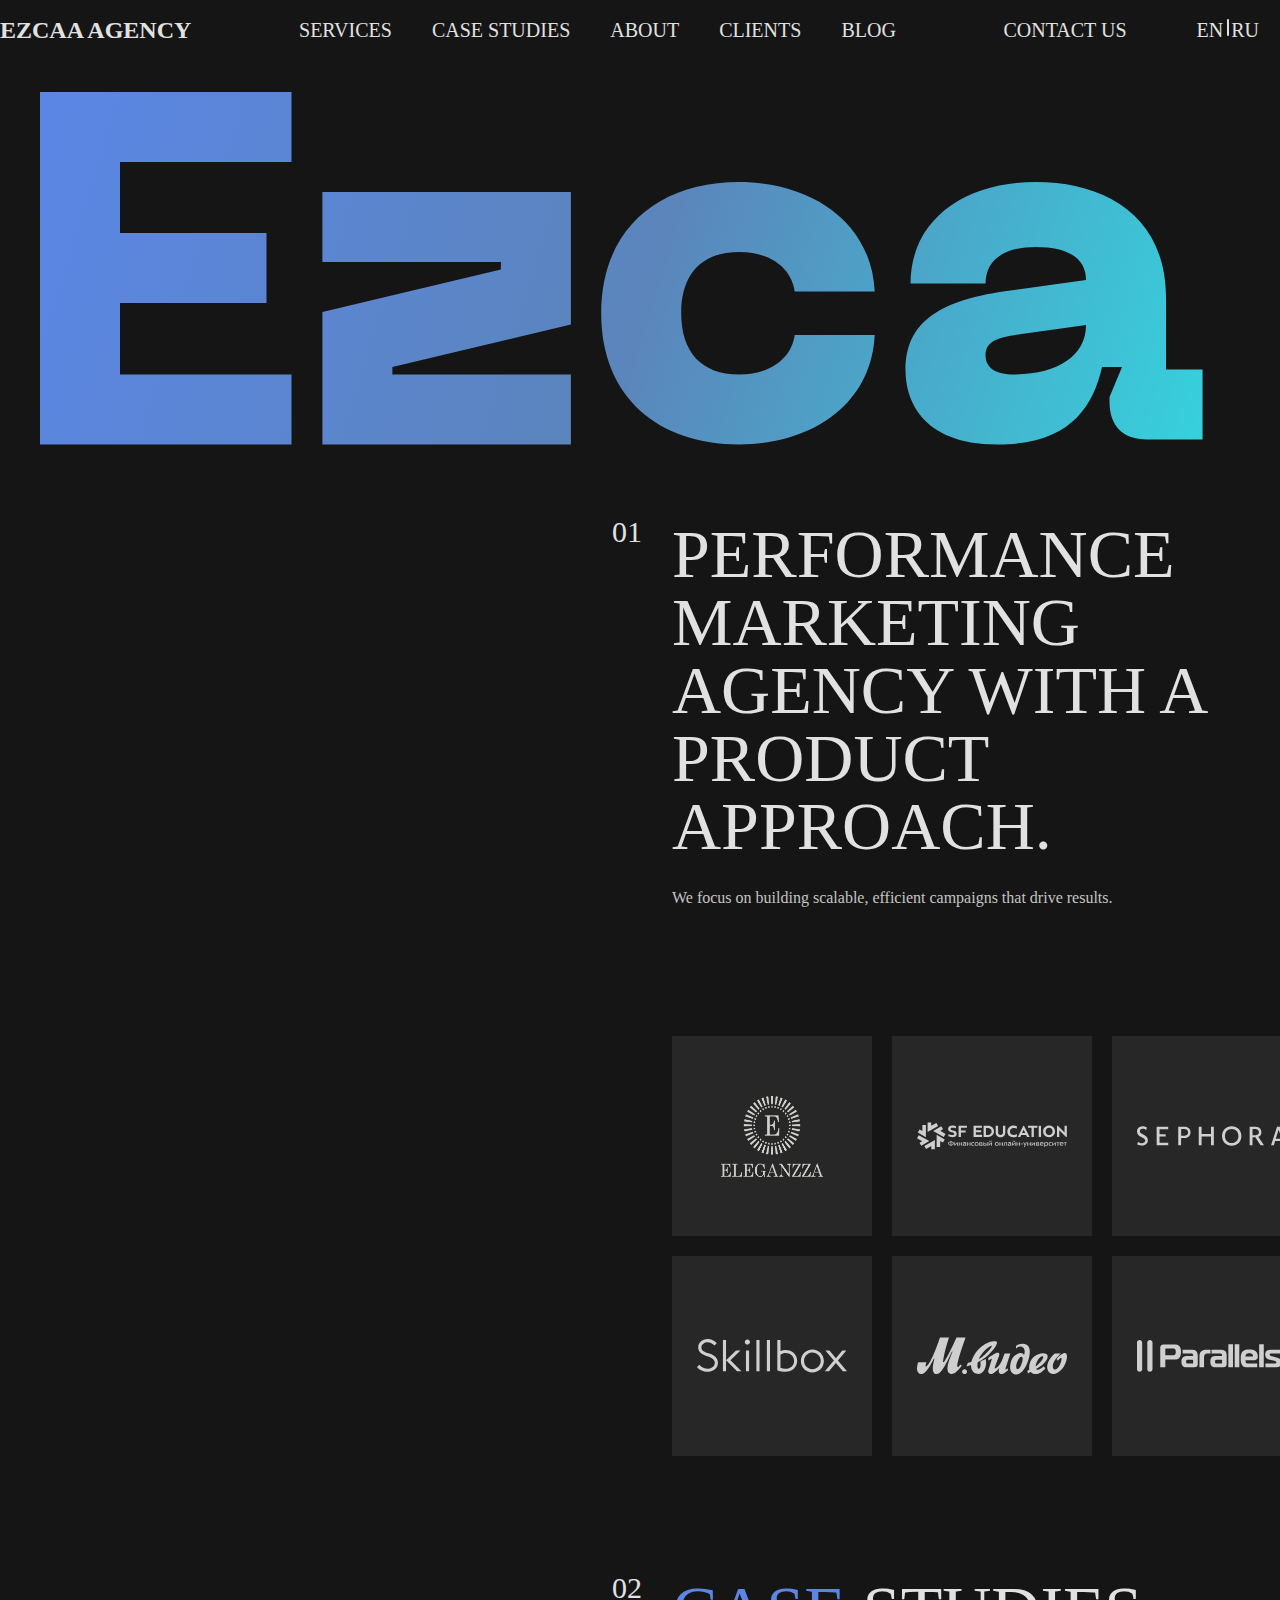
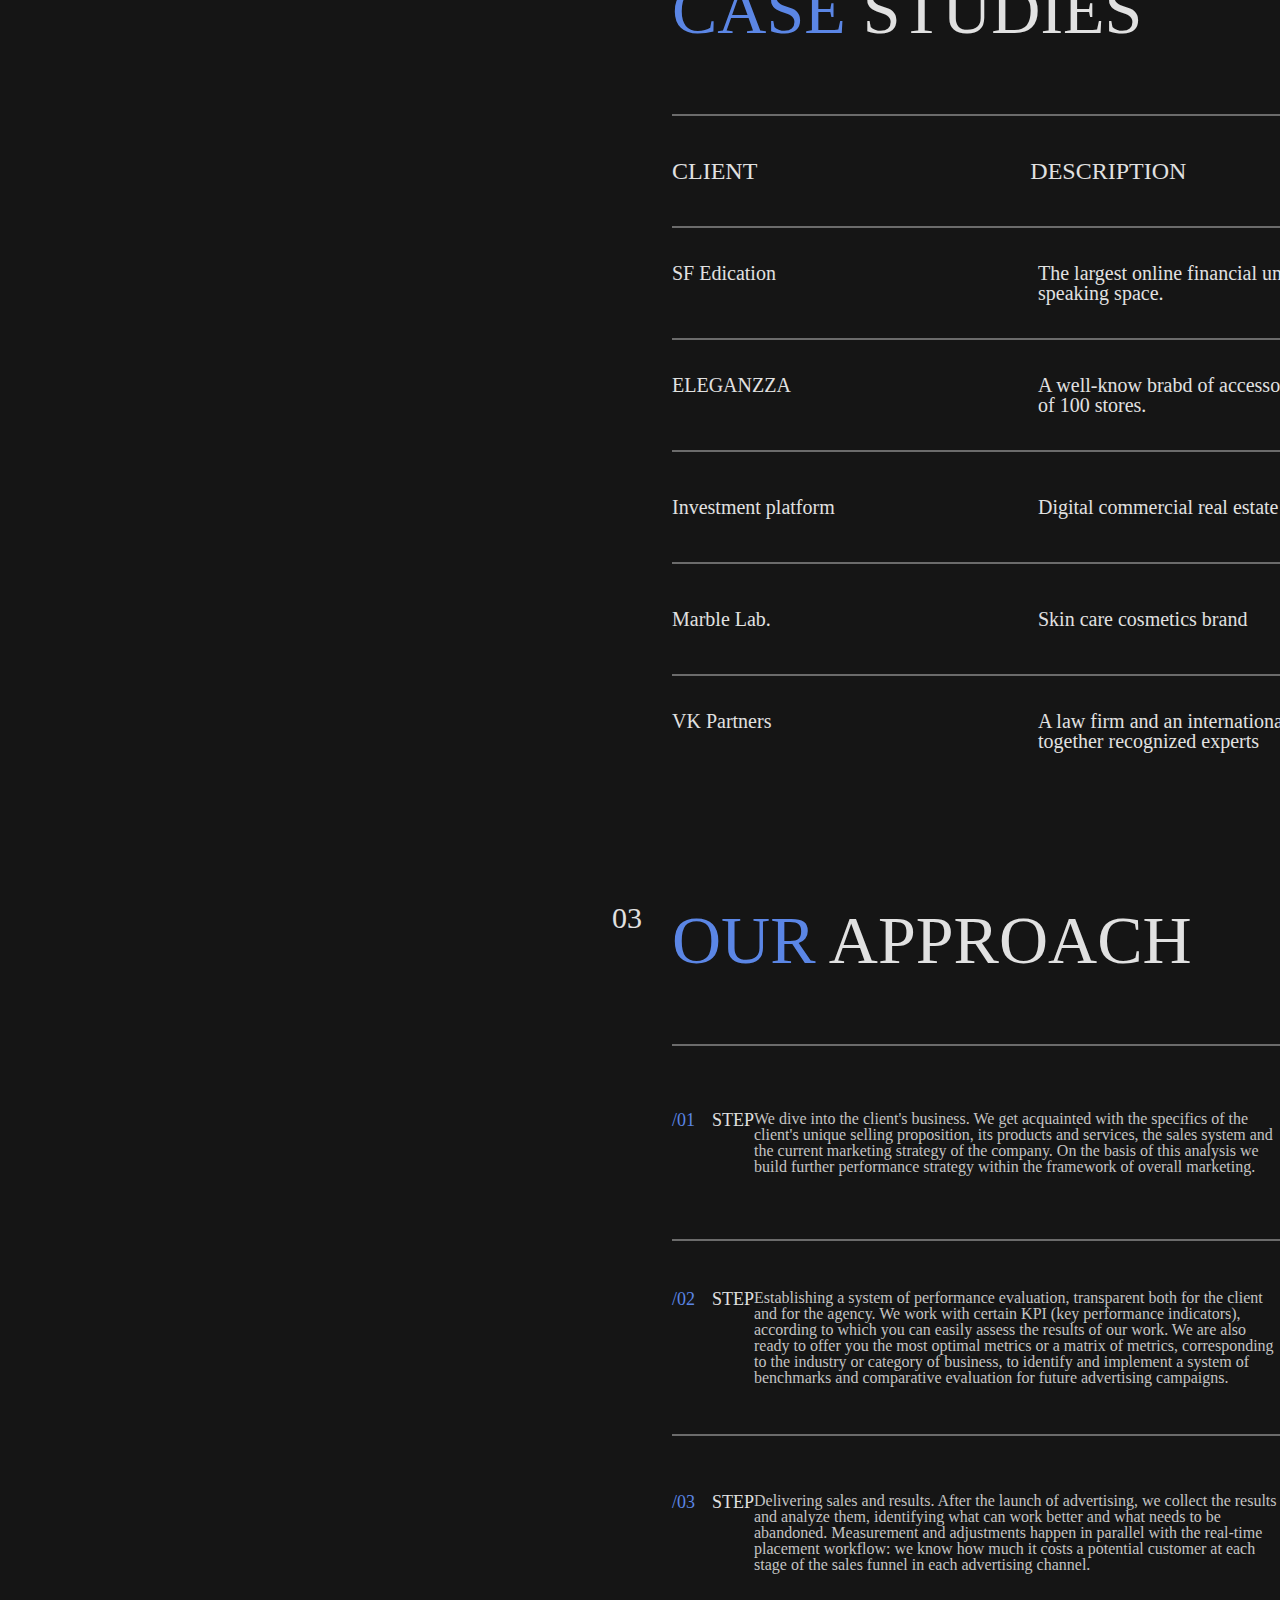
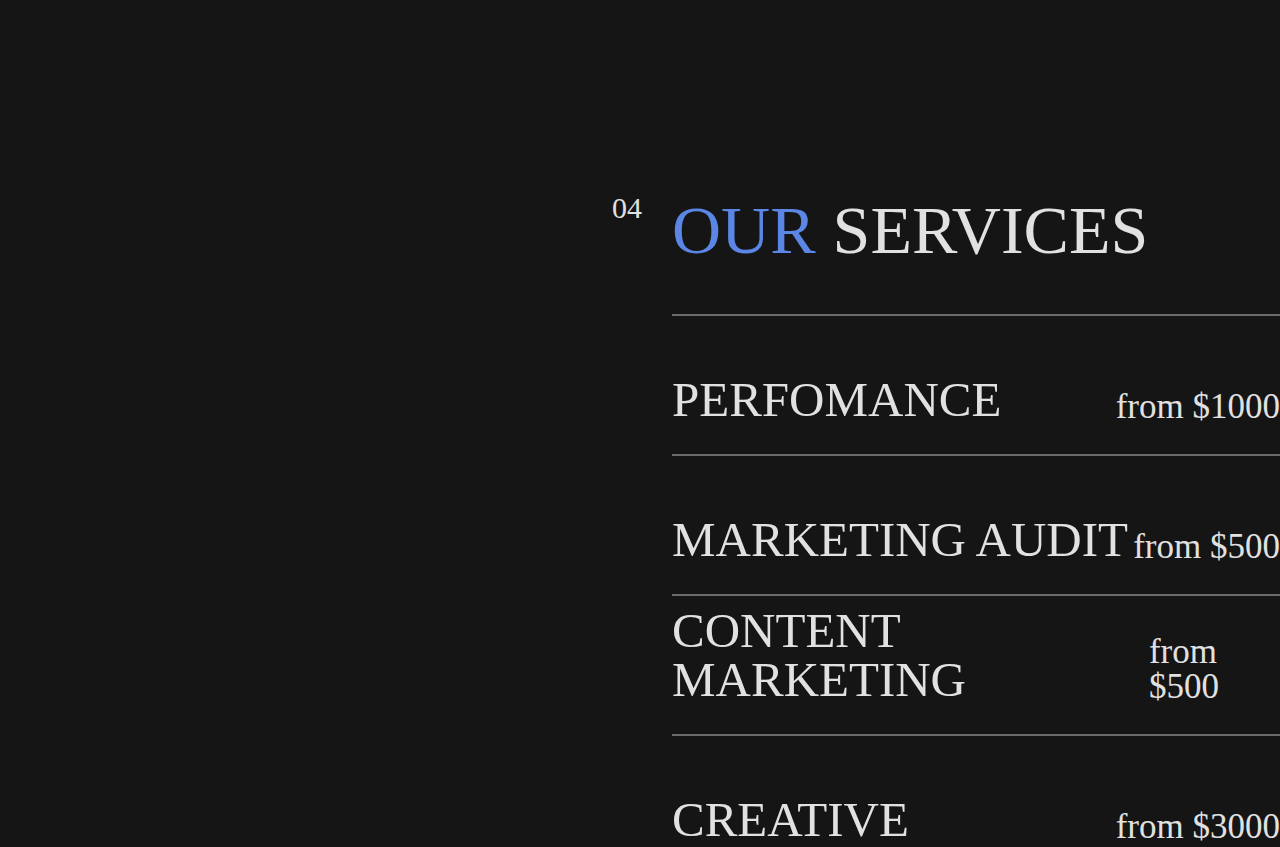
<file: 459/index.html>
<!DOCTYPE html>
<html lang="en">

<head>
    <meta charset="UTF-8">
    <meta http-equiv="X-UA-Compatible" content="IE=edge">
    <meta name="viewport" content="width=device-width, initial-scale=1.0">
    <link rel="stylesheet" href="./css/reset.css">
    <link rel="stylesheet" href="./css/fonts.css">
    <link rel="stylesheet" href="./css/style.css">
    <title>Ezcaa</title>
</head>

<body>
    <div class="wrapper">
        <header class="header">
            <nav class="header__nav">
                <div class="container">
                    <div class="header__nav-inner">
                        <div class="nav__logo">
                            <a class="logo" href="#">
                                ezcaa agency
                            </a>
                        </div>
                        <ul class="nav__items">
                            <li class="nav__item">services</li>
                            <li class="nav__item">case studies</li>
                            <li class="nav__item">about</li>
                            <li class="nav__item">clients</li>
                            <li class="nav__item">blog</li>
                        </ul>
                        <div class="nav__contacts">
                            <a href="#" class="nav__contact">contact us</a>
                            <div class="nav__languages">
                                <a href="#" class="nav__language-en">en</a>
                                <a href="#" class="nav__language-ru">ru</a>
                            </div>
                        </div>
                    </div>
                </div>
            </nav>
        </header>
        <main class="main">
            <section class="main__name name">
                <div class="container">
                    <div class="name__inner">
                        <div class="name__letter">
                            <img src="./img/tild3430-6533-4361-a163-373735653762__e.svg" alt="">
                        </div>
                        <div class="name__letter">
                            <img src="./img/tild6663-6637-4565-a539-363763373964__z.svg" alt="">
                        </div>
                        <div class="name__letter">
                            <img src="./img/tild3162-6634-4164-a263-646230656162__photo.svg" alt="">
                        </div>
                        <div class="name__letter">
                            <img src="./img/tild6530-3463-4961-a662-343037353562__a.svg" alt="">
                        </div>
                    </div>
                </div>
            </section>
            <section class="steps main__steps">
                <div class="container">
                    <div class="steps__inner">
                        <div class="first__step">
                            <div class="first__step-heading">
                                <h1 class="first__step-title">PERFORMANCE MARKETING AGENCY WITH A PRODUCT APPROACH.</h1>
                                <h4 class="first__step-subtitle">
                                    We focus on building scalable, efficient campaigns that drive results.
                                </h4>
                            </div>
                            <ul class="first__step-companies">
                                <li class="first__step-companie">
                                    <img class="eleganzza" src="./img/logo_zz_250-160_2.png" alt="">
                                </li>
                                <li class="first__step-companie">
                                    <img src="./img/Group.svg" alt="">
                                </li>
                                <li class="first__step-companie">
                                    <img src="./img/Vector.svg" alt="">
                                </li>
                                <li class="first__step-companie">
                                    <img src="./img/Vector_1.svg" alt="">
                                </li>
                                <li class="first__step-companie">
                                    <img src="./img/Vector_2.svg" alt="">
                                </li>
                                <li class="first__step-companie">
                                    <img src="./img/Vector_3.svg" alt="">
                                </li>
                                <li class="first__step-companie">
                                    <img src="./img/Parallels_logo_1.svg" alt="">
                                </li>
                                <li class="first__step-companie">
                                    <img src="./img/shein-seeklogocom_1.svg" alt="">
                                </li>
                            </ul>
                        </div>
                        <div class="second__step">
                            <div class="second__step-heading">
                                <h1 class="second__step-title"><span>case</span> studies</h1>
                            </div>
                            <ul class="second__step-clients">
                                <li class="second__step-client">
                                    <div class="client__main-first">
                                        <h3 class="client__title">client</h3>
                                        <h3 class="client__title-second">description</h3>
                                    </div>
                                </li>
                                <li class="second__step-client">
                                    <a href="#" class="client__inner">
                                        <div class="client__main">
                                            <h4 class="client__main-titile">SF Edication</h4>
                                            <h4 class="client__main-desc">The largest online financial university in the
                                                Russian-speaking space.</h4>
                                        </div>
                                        <div class="client__description">
                                            <h1 class="description__title">what's done</h1>
                                            <ul class="description__items">
                                                <li class="description__item">Custom scenario development</li>
                                                <li class="description__item">Analysis of hundreds of marketing
                                                    hypotheses
                                                </li>
                                                <li class="description__item">Research: market, interviews, CJM</li>
                                                <li class="description__item">Branding and identity</li>
                                                <li class="description__item">Setting up and maintaining social media,
                                                    search and advertising campaigns</li>
                                                <li class="description__item">Setting up analytics and reporting systems
                                                </li>
                                                <li class="description__item">End-to-end analytics</li>
                                                <li class="description__item">Dashboard with key metrics</li>
                                            </ul>
                                            <h1 class="description__title">results</h1>
                                            <ul class="description__items">
                                                <li class="description__item">Implemented a digital strategy</li>
                                                <li class="description__item">The service has attracted investment and
                                                    is
                                                    actively developing.</li>
                                                <li class="description__item">More than 150,000 graduates of paid and
                                                    free
                                                    courses who have mastered new skills and professions</li>
                                            </ul>
                                        </div>
                                    </a>
                                </li>
                                <li class="second__step-client">
                                    <a href="#" class="client__inner">
                                        <div class="client__main">
                                            <h4 class="client__main-titile">ELEGANZZA</h4>
                                            <h4 class="client__main-desc">A well-know brabd of accessories for women.
                                                Chain of 100 stores.</h4>
                                        </div>
                                        <div class="client__description">
                                            <h1 class="description__title">what's done</h1>
                                            <ul class="description__items">
                                                <li class="description__item">Custom scenario development</li>
                                                <li class="description__item">Analysis of hundreds of marketing
                                                    hypotheses
                                                </li>
                                                <li class="description__item">Research: market, interviews, CJM</li>
                                                <li class="description__item">Branding and identity</li>
                                                <li class="description__item">Setting up and maintaining social media,
                                                    search and advertising campaigns</li>
                                                <li class="description__item">Setting up analytics and reporting systems
                                                </li>
                                                <li class="description__item">End-to-end analytics</li>
                                                <li class="description__item">Dashboard with key metrics</li>
                                            </ul>
                                            <h1 class="description__title">results</h1>
                                            <ul class="description__items">
                                                <li class="description__item">Implemented a digital strategy</li>
                                                <li class="description__item">The service has attracted investment and
                                                    is
                                                    actively developing.</li>
                                                <li class="description__item">More than 150,000 graduates of paid and
                                                    free
                                                    courses who have mastered new skills and professions</li>
                                            </ul>
                                        </div>
                                    </a>
                                </li>
                                <li class="second__step-client">
                                    <a href="#" class="client__inner">
                                        <div class="client__main">
                                            <h4 class="client__main-titile">Investment platform</h4>
                                            <h4 class="client__main-desc">Digital commercial real estate investment
                                                platform</h4>
                                        </div>
                                        <div class="client__description">
                                            <h1 class="description__title">what's done</h1>
                                            <ul class="description__items">
                                                <li class="description__item">Custom scenario development</li>
                                                <li class="description__item">Analysis of hundreds of marketing
                                                    hypotheses
                                                </li>
                                                <li class="description__item">Research: market, interviews, CJM</li>
                                                <li class="description__item">Branding and identity</li>
                                                <li class="description__item">Setting up and maintaining social media,
                                                    search and advertising campaigns</li>
                                                <li class="description__item">Setting up analytics and reporting systems
                                                </li>
                                                <li class="description__item">End-to-end analytics</li>
                                                <li class="description__item">Dashboard with key metrics</li>
                                            </ul>
                                            <h1 class="description__title">results</h1>
                                            <ul class="description__items">
                                                <li class="description__item">Implemented a digital strategy</li>
                                                <li class="description__item">The service has attracted investment and
                                                    is
                                                    actively developing.</li>
                                                <li class="description__item">More than 150,000 graduates of paid and
                                                    free
                                                    courses who have mastered new skills and professions</li>
                                            </ul>
                                        </div>
                                    </a>
                                </li>
                                <li class="second__step-client">
                                    <a href="#" class="client__inner">
                                        <div class="client__main">
                                            <h4 class="client__main-titile">Marble Lab.</h4>
                                            <h4 class="client__main-desc">Skin care cosmetics brand</h4>
                                        </div>
                                        <div class="client__description">
                                            <h1 class="description__title">what's done</h1>
                                            <ul class="description__items">
                                                <li class="description__item">Custom scenario development</li>
                                                <li class="description__item">Analysis of hundreds of marketing
                                                    hypotheses
                                                </li>
                                                <li class="description__item">Research: market, interviews, CJM</li>
                                                <li class="description__item">Branding and identity</li>
                                                <li class="description__item">Setting up and maintaining social media,
                                                    search and advertising campaigns</li>
                                                <li class="description__item">Setting up analytics and reporting systems
                                                </li>
                                                <li class="description__item">End-to-end analytics</li>
                                                <li class="description__item">Dashboard with key metrics</li>
                                            </ul>
                                            <h1 class="description__title">results</h1>
                                            <ul class="description__items">
                                                <li class="description__item">Implemented a digital strategy</li>
                                                <li class="description__item">The service has attracted investment and
                                                    is
                                                    actively developing.</li>
                                                <li class="description__item">More than 150,000 graduates of paid and
                                                    free
                                                    courses who have mastered new skills and professions</li>
                                            </ul>
                                        </div>
                                    </a>
                                </li>
                                <li class="second__step-client">
                                    <a href="#" class="client__inner">
                                        <div class="client__main">
                                            <h4 class="client__main-titile">VK Partners</h4>
                                            <h4 class="client__main-desc">A law firm and an international platform that
                                                brings together recognized experts</h4>
                                        </div>
                                        <div class="client__description">
                                            <h1 class="description__title">what's done</h1>
                                            <ul class="description__items">
                                                <li class="description__item">Custom scenario development</li>
                                                <li class="description__item">Analysis of hundreds of marketing
                                                    hypotheses
                                                </li>
                                                <li class="description__item">Research: market, interviews, CJM</li>
                                                <li class="description__item">Branding and identity</li>
                                                <li class="description__item">Setting up and maintaining social media,
                                                    search and advertising campaigns</li>
                                                <li class="description__item">Setting up analytics and reporting systems
                                                </li>
                                                <li class="description__item">End-to-end analytics</li>
                                                <li class="description__item">Dashboard with key metrics</li>
                                            </ul>
                                            <h1 class="description__title">results</h1>
                                            <ul class="description__items">
                                                <li class="description__item">Implemented a digital strategy</li>
                                                <li class="description__item">The service has attracted investment and
                                                    is
                                                    actively developing.</li>
                                                <li class="description__item">More than 150,000 graduates of paid and
                                                    free
                                                    courses who have mastered new skills and professions</li>
                                            </ul>
                                        </div>
                                    </a>
                                </li>
                            </ul>
                        </div>
                        <div class="third__step">
                            <div class="container">
                                <div class="third__step-heading">
                                    <h1 class="third__step-title"><span>our</span> APPROACH</h1>
                                </div>
                                <ul class="third__step-items">
                                    <li class="third__step-item">
                                        <div class="item__content">
                                            <div class="content__head">step</div>
                                            <p class="content__desc">We dive into the client's business. We get
                                                acquainted with the specifics of the client's unique selling
                                                proposition, its products and services, the sales system and the current
                                                marketing strategy of the company.
                                                On the basis of this analysis we build further performance strategy
                                                within the framework of overall marketing.</p>
                                        </div>
                                    </li>
                                    <li class="third__step-item">
                                        <div class="item__content">
                                            <div class="content__head second">step</div>
                                            <p class="content__desc">Establishing a system of performance evaluation,
                                                transparent both for the client and for the agency. We work with certain
                                                KPI (key performance indicators), according to which you can easily
                                                assess the results of our work. We are also ready to offer you the most
                                                optimal metrics or a matrix of metrics, corresponding to the industry or
                                                category of business, to identify and implement a system of benchmarks
                                                and comparative evaluation for future advertising campaigns.</p>
                                        </div>
                                    </li>
                                    <li class="third__step-item">
                                        <div class="item__content">
                                            <div class="content__head third">step</div>
                                            <p class="content__desc">Delivering sales and results. After the launch of
                                                advertising, we collect the results and analyze them, identifying what
                                                can work better and what needs to be abandoned. Measurement and
                                                adjustments happen in parallel with the real-time placement workflow: we
                                                know how much it costs a potential customer at each stage of the sales
                                                funnel in each advertising channel.</p>
                                        </div>
                                    </li>
                                </ul>
                            </div>
                        </div>
                        <div class="fourth__step">
                            <div class="container">
                                <div class="fourth__step-heading">
                                    <h1 class="fourth__step-title"><span>our</span> SERVICES</h1>
                                </div>
                                <ul class="fourth__items">
                                    <li class="forth__item">
                                        <h1 class="item__heading">perfomance</h1>
                                        <h5 class="item__price">from $1000</h5>
                                    </li>
                                    <li class="forth__item">
                                        <h1 class="item__heading">marketing audit</h1>
                                        <h5 class="item__price">from $500</h5>
                                    </li>
                                    <li class="forth__item">
                                        <h1 class="item__heading">content marketing</h1>
                                        <h5 class="item__price">from $500</h5>
                                    </li>
                                    <li class="forth__item">
                                        <h1 class="item__heading">creative</h1>
                                        <h5 class="item__price">from $3000</h5>
                                    </li>
                                </ul>
                            </div>
                        </div>
                    </div>
                </div>
            </section>
        </main>
    </div>
</body>

<script src="https://ajax.googleapis.com/ajax/libs/jquery/3.6.0/jquery.min.js"></script>
<script src="./js/main.js"></script>

</html>
</file>
<file: 459/css/fonts.css>
@font-face {
    font-family: 'PPNeueMachina';
    src: url('https://static.tildacdn.com/tild6539-6432-4261-b634-336365356262/NeueMachina-Light.woff') format('woff');
    font-weight: 300;
    font-style: normal
}

@font-face {
    font-family: 'PPNeueMachina';
    src: url('https://static.tildacdn.com/tild6330-6662-4832-a330-353763333633/PPNeueMachina-Regula.woff') format('woff');
    font-weight: 400;
    font-style: normal
}

@font-face {
    font-family: 'PPNeueMachina';
    src: url('https://static.tildacdn.com/tild6164-6561-4039-b062-383563353430/Roboto-Regular.woff') format('woff');
    font-weight: 500;
    font-style: normal
}

@font-face {
    font-family: 'PPNeueMachina';
    src: url('https://static.tildacdn.com/tild3339-3331-4438-b061-303335623266/PPNeueMachina-Ultrab.woff') format('woff');
    font-weight: 700;
    font-style: normal
}
</file>
<file: 459/css/style.css>
body {
    font-family: PPNeueMachina;
    background-color: rgb(21, 21, 21);
}

.wrapper {}

.container {}

/* ================= HEADER ====================== */

.header {
    /* position: fixed; */
}

.header__nav {
    max-width: 1600px;
    margin: auto;
    margin-top: 18px;
    /* position: fixed; */
}

.container {}

.header__nav-inner {
    display: flex;
    justify-content: space-between;
    align-items: center;
    color: rgb(225, 225, 225);
    /* position: fixed; */
}

.nav__logo {}

.logo {
    font-size: 24px;
    font-weight: 700;
    /* line-height: 2px; */
    text-transform: uppercase;
    /* line-height: 1.5; */
}

.nav__items {
    display: flex;
}

.nav__item {
    margin-right: 40px;
    font-size: 20px;
    font-weight: 500;
    text-transform: uppercase;
    transition: all .3s;
}

.nav__item:hover {
    color: rgb(93, 136, 229);
}

.nav__item:last-child {
    margin-right: 0;
}

.nav__contacts {
    display: flex;
}

.nav__contact {
    margin-right: 70px;
    font-size: 20px;
    font-weight: 500;
    text-transform: uppercase;
}

.nav__languages {}

.nav__language-en {
    margin-right: 4px;
    font-size: 20px;
    font-weight: 500;
    text-transform: uppercase;
    position: relative;
}

.nav__language-en::after {
    content: "";
    position: absolute;
    height: 17px;
    background-color: rgb(225, 225, 225);
    border-radius: 10px;
    width: 2px;
    top: 0;
    left: 30px;
}

.nav__language-ru {
    margin-right: 21px;
    font-size: 20px;
    font-weight: 500;
    text-transform: uppercase;
}

/* ================= NAME ====================== */

.main__name {}

.name {
    max-width: 1200px;
    margin: 0 auto;
    margin-top: 50px;
}

.container {}

.name__inner {
    display: flex;
    align-items: flex-end;
    /* justify-content: flex-end; */
}

.name__letter {
    margin-right: 30px;
}

.name__letter:last-child {
    margin-right: 0;
}


/* ================= STEPS ====================== */

.steps {}

.main__steps {
    margin-left: 672px;
    margin-top: 75px;
}

.container {}

.steps__inner {}

/* ================= FIRST STEP ====================== */

.first__step {}

.first__step-heading {
    max-width: 800px;
    margin-bottom: 130px;
    position: relative;
}

.first__step-heading::before {
    content: "01";
    position: absolute;
    color: rgb(225, 225, 225);
    font-size: 30px;
    font-weight: 400;
    top: -3px;
    left: -60px;
}

.first__step-title {
    color: rgb(225, 225, 225);
    font-size: 68px;
    font-weight: 400;
    margin-bottom: 30px;
}

.first__step-subtitle {
    color: rgb(196, 196, 196);
}

.first__step-companies {
    display: grid;
    grid-template-columns: repeat(4, 200px);
    grid-template-rows: repeat(2, 200px);
    grid-gap: 20px;
}

.first__step-companie {
    /* padding-right: 20px; */
    background-color: rgb(39, 39, 39);
    display: flex;
    justify-content: center;
    align-items: center;
}

.first__step-companie img {
    width: 150px;
    height: 50px;
}

.first__step-companie .eleganzza {
    height: 101px;
    width: 194px;
}

/* ================= SECOND STEP ====================== */

.second__step {
    margin-top: 120px;
}

.second__step-heading {
    position: relative;
    margin-bottom: 70px;
}

.second__step-heading::before {
    content: "02";
    position: absolute;
    color: rgb(225, 225, 225);
    font-size: 30px;
    font-weight: 400;
    top: -3px;
    left: -60px;
}

.second__step-title {
    color: rgb(225, 225, 225);
    font-size: 68px;
    text-transform: uppercase;
}

.second__step-title span {
    color: #5b86e5;
}

.second__step-clients {}

.second__step-client {
    color: rgb(225, 225, 225);
    font-size: 24px;
    /* position: relative; */
    height: 112px;
    display: flex;
    align-items: center;
    border-top: 2px solid rgb(107, 107, 107);
    width: 860px;
}

/* .second__step-client::before {
    content: "";
    position: absolute;
    width: 860px;
    height: 2px;
    background-color: rgb(107, 107, 107);
    top: -45px;
} */

.client__main-first {
    display: flex;
    align-items: center;
    font-size: 24px;
    color: rgb(225, 225, 225);
    text-transform: uppercase;
}

.client__title {}

.client__title-second {
    margin-left: 273px;
}

.client__inner {
    display: block;
}


.client__main {
    display: flex;
    /* justify-content: space-between; */
    width: 859px;
    font-size: 20px;
    position: relative;
}

.client__main::after {
    content: "";
    position: absolute;
    background: url(../img/_3.svg);
    width: 20px;
    height: 20px;
    top: 5px;
    left: 843px;
}

.client__main-titile {
    width: 230px;
}

.test {
    display: none;
}

.client__main-desc {
    margin-left: 136px;
    max-width: 430px;
}

.client__description {
    display: none;
    margin-top: 30px;
}

.description__title {}

.description__items {}

.description__item {}

/* ================= THIRD STEP ====================== */

.third__step {
    margin-top: 120px;
}

.container {}

.third__step-heading {
    position: relative;
}

.third__step-title {
    color: rgb(225, 225, 225);
    font-size: 68px;
    text-transform: uppercase;
}

.third__step-title span {
    color: #5b86e5;
}

.third__step-heading::before {
    content: "03";
    position: absolute;
    color: rgb(225, 225, 225);
    font-size: 30px;
    font-weight: 400;
    top: -3px;
    left: -60px;
}

.third__step-items {
    margin-top: 70px;
}

.third__step-item {
    height: 195px;
    border-top: 2px solid rgb(107, 107, 107);
    display: flex;
    align-items: center;
    max-width: 860px;
}

.item__content {
    display: flex;
    width: 860px;
    justify-content: space-between;
}

.content__head {
    font-size: 18px;
    color: rgb(225, 225, 225);
    text-transform: uppercase;
    position: relative;
    padding-left: 40px;
}

.content__head::before {
    content: "/01";
    position: absolute;
    color: #5b86e5;
    top: 0;
    left: 0;
    margin-right: 10px;
}

.second::before {
    content: "/02";
    position: absolute;
    color: #5b86e5;
    top: 0;
    left: 0;
    margin-right: 10px;
}

.third::before {
    content: "/03";
    position: absolute;
    color: #5b86e5;
    top: 0;
    left: 0;
    margin-right: 10px;
}

.content__desc {
    color: rgb(196, 196, 196);
    max-width: 540px;
}

/* ================= FOURTH STEP ====================== */

.fourth__step {
    margin-top: 167px;
}

.container {}

.fourth__step-heading {
    position: relative;
}

.fourth__step-title {
    color: rgb(225, 225, 225);
    font-size: 68px;
    text-transform: uppercase;
}

.fourth__step-title span {
    color: #5b86e5;
}

.fourth__step-heading::before {
    content: "04";
    position: absolute;
    color: rgb(225, 225, 225);
    font-size: 30px;
    font-weight: 400;
    top: -3px;
    left: -60px;
}

.fourth__items {
    margin-top: 50px;
}

.forth__item {
    display: flex;
    height: 110px;
    border-top: 2px solid rgb(107, 107, 107);
    display: flex;
    align-items: flex-end;
    justify-content: space-between;
    max-width: 860px;
    margin-bottom: 30px;
}

.item__heading {
    font-size: 49px;
    color: rgb(225, 225, 225);
    text-transform: uppercase;
}

.item__price {
    color: rgb(225, 225, 225);
    font-size: 35px;
}
</file>
